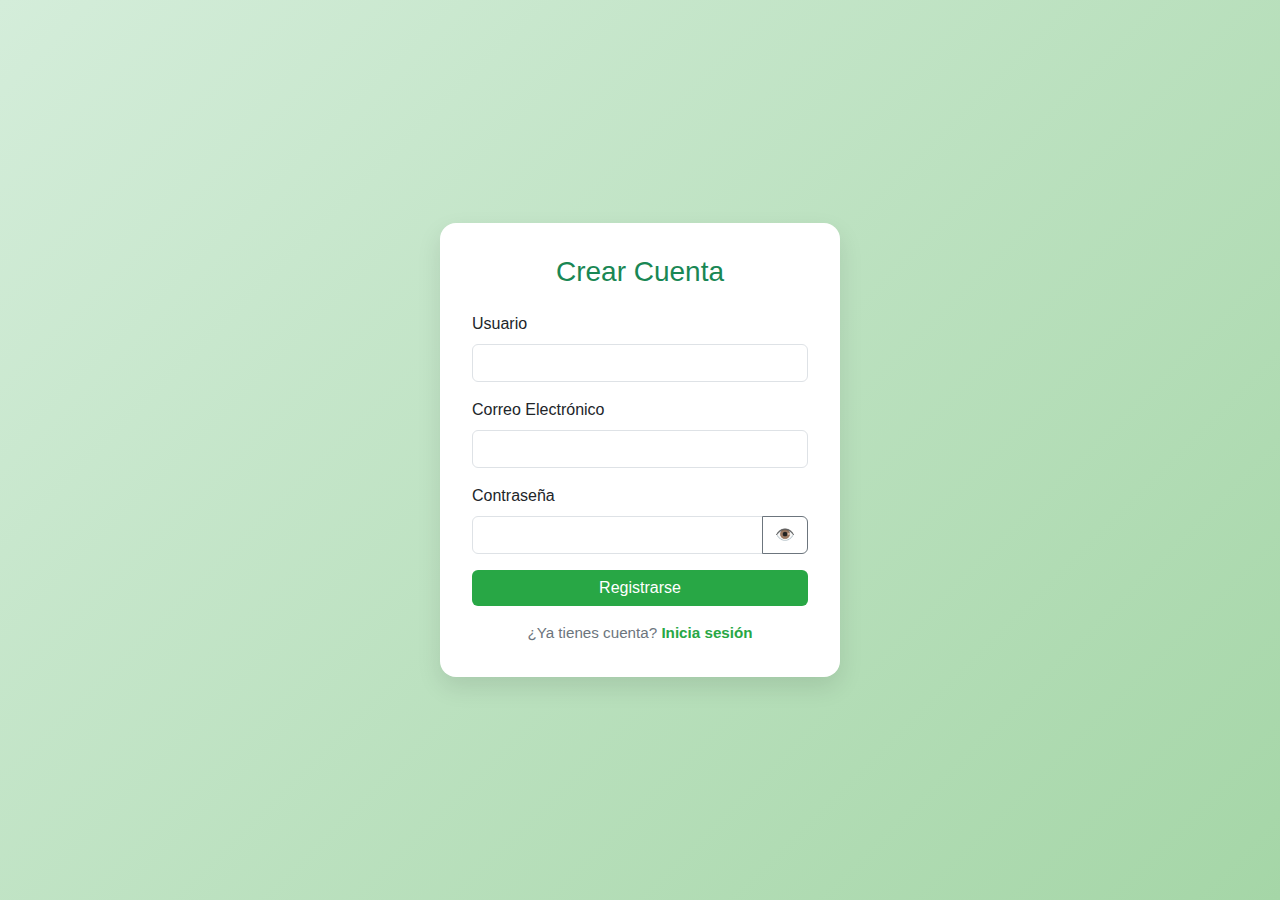
<file: registro.html>
<!DOCTYPE html>
<html lang="es">

<head>
    <meta charset="UTF-8">
    <title>Registro - MercaPlan</title>
    <meta name="viewport" content="width=device-width, initial-scale=1.0">

    <!-- Bootstrap 5 -->
    <link href="https://cdn.jsdelivr.net/npm/bootstrap@5.3.0/dist/css/bootstrap.min.css" rel="stylesheet">
    <link rel="stylesheet" href="static/css/registro.css">
</head>

<body>
    <div class="card">
        <h3 class="text-center mb-4 text-success">Crear Cuenta</h3>
        <form id="registerForm">
            <div class="mb-3">
                <label for="newUsername" class="form-label">Usuario</label>
                <input type="text" class="form-control" id="newUsername" required>
            </div>
            <div class="mb-3">
                <label for="newEmail" class="form-label">Correo Electrónico</label>
                <input type="email" class="form-control" id="newEmail" required>
            </div>
            <div class="mb-3">
                <label for="newPassword" class="form-label">Contraseña</label>
                <div class="input-group">
                    <input type="password" class="form-control" id="newPassword" required>
                    <!-- 👁 Botón que NO envía el formulario -->
                    <button type="button" class="btn btn-outline-secondary" id="togglePassword">👁️</button>
                </div>
            </div>
            <button type="submit" class="btn btn-success w-100">Registrarse</button>
        </form>

        <!-- Enlace a login -->
        <div class="text-center mt-3 login-link">
            ¿Ya tienes cuenta? <a href="login.html">Inicia sesión</a>
        </div>
    </div>

    <!-- Script de registro -->
    <script>
        // 👁️ Lógica para mostrar/ocultar contraseña
        const togglePassword = document.getElementById("togglePassword");
        const passwordInput = document.getElementById("newPassword");

        togglePassword.addEventListener("click", () => {
            if (passwordInput.type === "password") {
                passwordInput.type = "text";   // mostrar contraseña
                togglePassword.textContent = "🙈"; // cambia icono
            } else {
                passwordInput.type = "password"; // ocultar contraseña
                togglePassword.textContent = "👁️";
            }
        });

        document.getElementById('registerForm').addEventListener('submit', function (e) {
            e.preventDefault();

            const username = document.getElementById('newUsername').value;
            const email = document.getElementById('newEmail').value;
            const password = document.getElementById('newPassword').value;

            // Validación de correo simple (opcional, ya está validado por HTML5)
            if (!email.includes('@') || !email.includes('.')) {
                alert('Por favor ingresa un correo electrónico válido.');
                return;
            }

            // Guardar los datos en localStorage (solo demostración)
            localStorage.setItem('registeredUser', username);
            localStorage.setItem('registeredEmail', email);
            localStorage.setItem('registeredPass', password);

            alert('¡Registro exitoso! Ahora puedes iniciar sesión.');

            window.location.href = 'login.html';
        });
    </script>
</body>

</html>
</file>
<file: static/css/registro.css>
body {
    background: linear-gradient(135deg, #d4edda, #a5d6a7);
    height: 100vh;
    display: flex;
    align-items: center;
    justify-content: center;
    font-family: 'Segoe UI', Tahoma, Geneva, Verdana, sans-serif;
}

.card {
    padding: 2rem;
    border: none;
    border-radius: 1rem;
    box-shadow: 0 10px 25px rgba(0, 0, 0, 0.1);
    background-color: #ffffff;
    width: 100%;
    max-width: 400px;
}

.form-control:focus {
    border-color: #28a745;
    box-shadow: 0 0 0 0.2rem rgba(40, 167, 69, 0.25);
}

.btn-success {
    background-color: #28a745;
    border: none;
}

.btn-success:hover {
    background-color: #218838;
}

.login-link {
    font-size: 0.95rem;
    color: #6c757d;
}

.login-link a {
    color: #28a745;
    font-weight: bold;
    text-decoration: none;
}

.login-link a:hover {
    text-decoration: underline;
}
</file>
